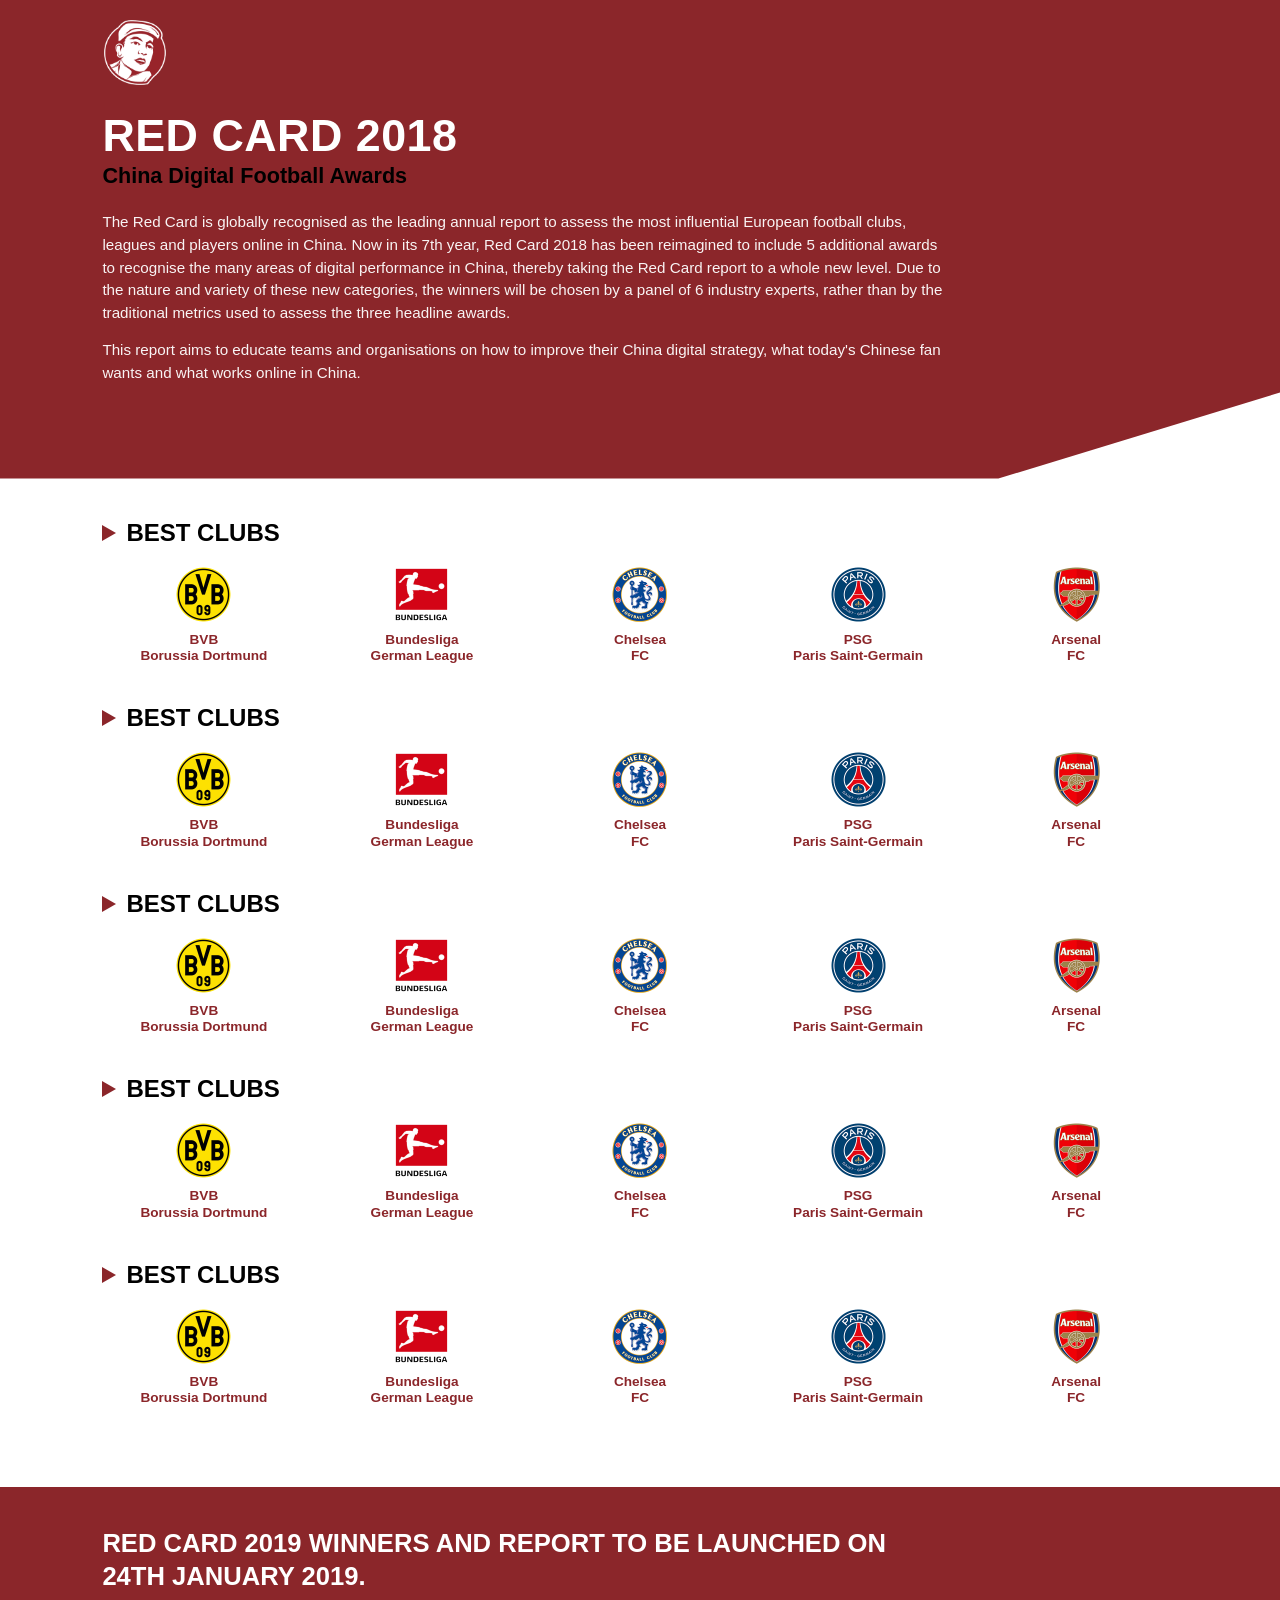
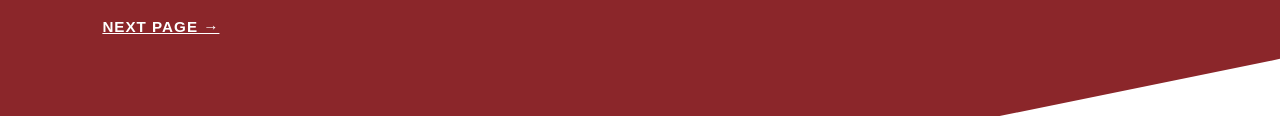
<file: index.html>
<!DOCTYPE html>
<html lang="en">
<head>
  <meta charset="UTF-8">
  <meta name="viewport" content="width=device-width, initial-scale=1.0">
  <title>Red Card 2018 - China Digital Football Awards</title>
  <link rel="stylesheet" href="style.css">
</head>
<body>

  <!-- HERO BANNER (Logo inside Red section) -->
  <section class="hero-section">
    <div class="logo-container">
      <img src="images/logo.png" alt="Logo" class="site-logo">
    </div>

    <h1 class="hero-title">RED CARD 2018</h1>
    <h2 class="hero-subtitle">China Digital Football Awards</h2>
    <p class="hero-desc">
      The Red Card is globally recognised as the leading annual report to assess the most influential European football clubs, leagues and players online in China. Now in its 7th year, Red Card 2018 has been reimagined to include 5 additional awards to recognise the many areas of digital performance in China, thereby taking the Red Card report to a whole new level. Due to the nature and variety of these new categories, the winners will be chosen by a panel of 6 industry experts, rather than by the traditional metrics used to assess the three headline awards.
    </p>
    <p class="hero-desc">
      This report aims to educate teams and organisations on how to improve their China digital strategy, what today's Chinese fan wants and what works online in China.
    </p>
  </section>

  <!-- CONTENT SECTION -->
  <main class="content-container">
    <section class="category-row">
      <h3 class="category-title">BEST CLUBS</h3>
      <div class="cards-grid">
        <div class="card"><img src="images/1.png" alt="BVB"><div class="card-title">BVB</div><div class="card-desc">Borussia Dortmund</div></div>
        <div class="card"><img src="images/2.png" alt="Bundesliga"><div class="card-title">Bundesliga</div><div class="card-desc">German League</div></div>
        <div class="card"><img src="images/3.png" alt="Chelsea"><div class="card-title">Chelsea</div><div class="card-desc">FC</div></div>
        <div class="card"><img src="images/4.png" alt="PSG"><div class="card-title">PSG</div><div class="card-desc">Paris Saint-Germain</div></div>
        <div class="card"><img src="images/5.png" alt="Arsenal"><div class="card-title">Arsenal</div><div class="card-desc">FC</div></div>
      </div>
    </section>

    <section class="category-row">
      <h3 class="category-title">BEST CLUBS</h3>
      <div class="cards-grid">
        <div class="card"><img src="images/1.png" alt="BVB"><div class="card-title">BVB</div><div class="card-desc">Borussia Dortmund</div></div>
        <div class="card"><img src="images/2.png" alt="Bundesliga"><div class="card-title">Bundesliga</div><div class="card-desc">German League</div></div>
        <div class="card"><img src="images/3.png" alt="Chelsea"><div class="card-title">Chelsea</div><div class="card-desc">FC</div></div>
        <div class="card"><img src="images/4.png" alt="PSG"><div class="card-title">PSG</div><div class="card-desc">Paris Saint-Germain</div></div>
        <div class="card"><img src="images/5.png" alt="Arsenal"><div class="card-title">Arsenal</div><div class="card-desc">FC</div></div>
      </div>
    </section>

    <section class="category-row">
      <h3 class="category-title">BEST CLUBS</h3>
      <div class="cards-grid">
        <div class="card"><img src="images/1.png" alt="BVB"><div class="card-title">BVB</div><div class="card-desc">Borussia Dortmund</div></div>
        <div class="card"><img src="images/2.png" alt="Bundesliga"><div class="card-title">Bundesliga</div><div class="card-desc">German League</div></div>
        <div class="card"><img src="images/3.png" alt="Chelsea"><div class="card-title">Chelsea</div><div class="card-desc">FC</div></div>
        <div class="card"><img src="images/4.png" alt="PSG"><div class="card-title">PSG</div><div class="card-desc">Paris Saint-Germain</div></div>
        <div class="card"><img src="images/5.png" alt="Arsenal"><div class="card-title">Arsenal</div><div class="card-desc">FC</div></div>
      </div>
    </section>

    <section class="category-row">
      <h3 class="category-title">BEST CLUBS</h3>
      <div class="cards-grid">
        <div class="card"><img src="images/1.png" alt="BVB"><div class="card-title">BVB</div><div class="card-desc">Borussia Dortmund</div></div>
        <div class="card"><img src="images/2.png" alt="Bundesliga"><div class="card-title">Bundesliga</div><div class="card-desc">German League</div></div>
        <div class="card"><img src="images/3.png" alt="Chelsea"><div class="card-title">Chelsea</div><div class="card-desc">FC</div></div>
        <div class="card"><img src="images/4.png" alt="PSG"><div class="card-title">PSG</div><div class="card-desc">Paris Saint-Germain</div></div>
        <div class="card"><img src="images/5.png" alt="Arsenal"><div class="card-title">Arsenal</div><div class="card-desc">FC</div></div>
      </div>
    </section>

    <section class="category-row">
      <h3 class="category-title">BEST CLUBS</h3>
      <div class="cards-grid">
        <div class="card"><img src="images/1.png" alt="BVB"><div class="card-title">BVB</div><div class="card-desc">Borussia Dortmund</div></div>
        <div class="card"><img src="images/2.png" alt="Bundesliga"><div class="card-title">Bundesliga</div><div class="card-desc">German League</div></div>
        <div class="card"><img src="images/3.png" alt="Chelsea"><div class="card-title">Chelsea</div><div class="card-desc">FC</div></div>
        <div class="card"><img src="images/4.png" alt="PSG"><div class="card-title">PSG</div><div class="card-desc">Paris Saint-Germain</div></div>
        <div class="card"><img src="images/5.png" alt="Arsenal"><div class="card-title">Arsenal</div><div class="card-desc">FC</div></div>
      </div>
    </section>
  </main>

  <!-- FOOTER -->
  <footer class="footer-banner">
    <h2 class="footer-text">
      RED CARD 2019 WINNERS AND REPORT TO BE LAUNCHED ON 24TH JANUARY 2019.
    </h2>
    <div class="next-page-container">
      <a href="submission.html" class="next-page-btn">NEXT PAGE &rarr;</a>
    </div>
  </footer>

</body>
</html>
</file>
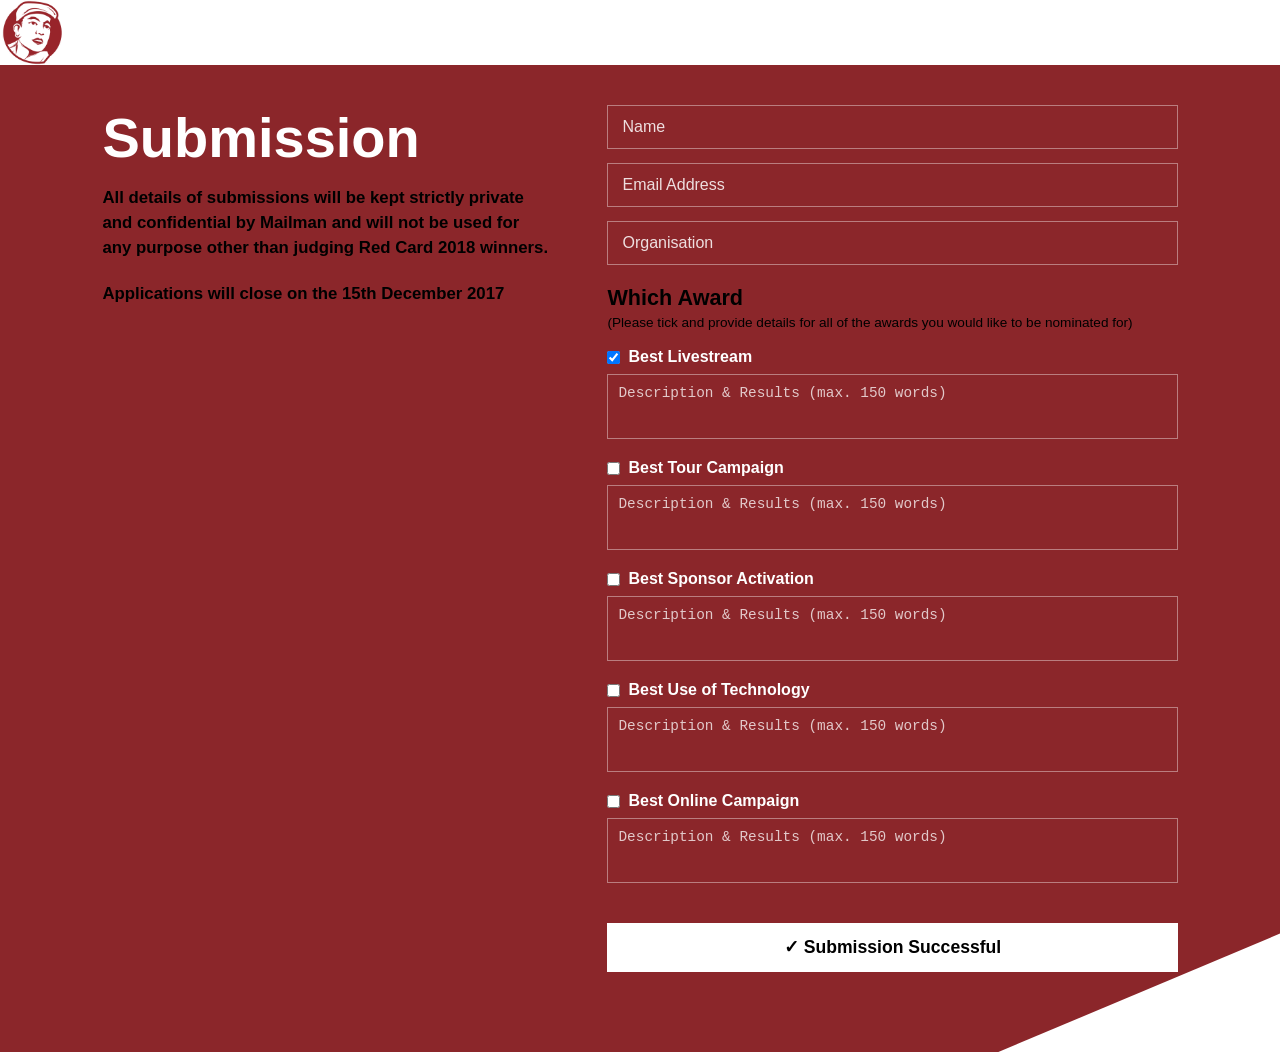
<file: submission.html>
<!DOCTYPE html>
<html lang="en">
<head>
  <meta charset="UTF-8">
  <meta name="viewport" content="width=device-width, initial-scale=1.0">
  <title>Submission - Red Card 2018</title>
  <link rel="stylesheet" href="style.css">
</head>
<body class="submission-body">

  <header class="top-header">
    <img src="images/logo.png" alt="Logo" class="site-logo">
  </header>

  <div class="form-page-container">
    
    <div class="form-left-info">
      <h1 class="form-main-heading">Submission</h1>
      <p class="form-info-text">
        All details of submissions will be kept strictly private and confidential by Mailman and will not be used for any purpose other than judging Red Card 2018 winners.
      </p>
      <p class="form-deadline-text">
        Applications will close on the 15th December 2017
      </p>
    </div>

    <div class="form-right-container">
      <form action="#" method="POST">
        
        <div class="form-group">
          <input type="text" placeholder="Name" class="form-input" required>
        </div>
        <div class="form-group">
          <input type="email" placeholder="Email Address" class="form-input" required>
        </div>
        <div class="form-group">
          <input type="text" placeholder="Organisation" class="form-input" required>
        </div>

        <h3 class="awards-section-title">Which Award</h3>
        <p class="awards-instruction">(Please tick and provide details for all of the awards you would like to be nominated for)</p>

        <div class="award-item">
          <label class="award-checkbox-label">
            <input type="checkbox" checked> Best Livestream
          </label>
          <textarea placeholder="Description & Results (max. 150 words)" class="form-textarea"></textarea>
        </div>

        <div class="award-item">
          <label class="award-checkbox-label">
            <input type="checkbox"> Best Tour Campaign
          </label>
          <textarea placeholder="Description & Results (max. 150 words)" class="form-textarea"></textarea>
        </div>

        <div class="award-item">
          <label class="award-checkbox-label">
            <input type="checkbox"> Best Sponsor Activation
          </label>
          <textarea placeholder="Description & Results (max. 150 words)" class="form-textarea"></textarea>
        </div>

        <div class="award-item">
          <label class="award-checkbox-label">
            <input type="checkbox"> Best Use of Technology
          </label>
          <textarea placeholder="Description & Results (max. 150 words)" class="form-textarea"></textarea>
        </div>

        <div class="award-item">
          <label class="award-checkbox-label">
            <input type="checkbox"> Best Online Campaign
          </label>
          <textarea placeholder="Description & Results (max. 150 words)" class="form-textarea"></textarea>
        </div>

        <button type="submit" class="btn-submit">✓ Submission Successful</button>
      </form>
    </div>

  </div>

</body>
</html>
</file>
<file: style.css>
/* RESET & BASE STYLES */
* {
  box-sizing: border-box;
  margin: 0;
  padding: 0;
}

:root {
  --maroon-bg: #8B262A;
  --text-white: #ffffff;
  --text-black: #000000;
  --border-light: rgba(255, 255, 255, 0.4);
}

body {
  font-family: Arial, Helvetica, sans-serif;
  background-color: #ffffff;
  color: #333333;
  width: 100%;
  overflow-x: hidden;
}

/* LOGO STYLES */
.site-logo {
  width: 65px;
  height: 65px;
  object-fit: contain;
  display: block;
}

/* RED CARD PAGE: HERO BANNER (NO WHITE BAR AT TOP) */
.hero-section {
  background-color: var(--maroon-bg);
  color: var(--text-white);
  padding: 20px 20px 80px 20px;
  width: 100%;
  text-align: left;
  clip-path: polygon(0 0, 100% 0, 100% 82%, 78% 100%, 0 100%);
}

.hero-section .logo-container {
  margin-bottom: 25px;
}

.hero-title {
  font-size: 2.8rem;
  font-weight: 900;
  color: var(--text-white);
  margin-bottom: 2px;
  letter-spacing: 0.5px;
  text-transform: uppercase;
}

.hero-subtitle {
  font-size: 1.35rem;
  font-weight: 800;
  color: var(--text-black) !important;
  margin-bottom: 22px;
}

.hero-desc {
  font-size: 0.95rem;
  line-height: 1.5;
  color: var(--text-white);
  margin-bottom: 14px;
  opacity: 0.95;
  max-width: 850px;
}

/* SUBMISSION PAGE HEADER (Top Left) */
.submission-header {
  padding: 15px 20px;
  background-color: #ffffff;
  display: flex;
  justify-content: flex-start;
}

/* CONTENT & GRID */
.content-container {
  padding: 40px 20px;
  width: 100%;
}

.category-row {
  margin-bottom: 40px;
}

.category-title {
  font-size: 1.5rem;
  font-weight: 800;
  text-transform: uppercase;
  color: var(--text-black);
  display: flex;
  align-items: center;
  gap: 10px;
  margin-bottom: 20px;
}

.category-title::before {
  content: "";
  display: inline-block;
  width: 0;
  height: 0;
  border-top: 8px solid transparent;
  border-bottom: 8px solid transparent;
  border-left: 14px solid var(--maroon-bg);
}

.cards-grid {
  display: grid;
  grid-template-columns: repeat(5, 1fr);
  gap: 15px;
}

.card {
  text-align: center;
}

.card img {
  width: 55px;
  height: 55px;
  object-fit: contain;
  margin-bottom: 6px;
}

.card-title, .card-desc {
  font-size: 0.85rem;
  font-weight: 800;
  color: var(--maroon-bg);
  line-height: 1.2;
}

/* FOOTER */
.footer-banner {
  background-color: var(--maroon-bg);
  color: var(--text-white);
  padding: 40px 20px 80px 20px;
  text-align: left;
  clip-path: polygon(0 0, 100% 0, 100% 75%, 78% 100%, 0 100%);
}

.footer-text {
  font-size: 1.6rem;
  font-weight: 900;
  line-height: 1.3;
  text-transform: uppercase;
  max-width: 850px;
}

.next-page-container {
  margin-top: 25px;
  text-align: left;
}

.next-page-btn {
  display: inline-block;
  color: #ffffff;
  font-weight: 800;
  font-size: 0.95rem;
  text-decoration: underline;
  letter-spacing: 1px;
}

/* SUBMISSION PAGE CONTAINER */
.form-page-container {
  background-color: var(--maroon-bg);
  color: var(--text-white);
  padding: 40px 20px 80px 20px;
  width: 100%;
  min-height: calc(100vh - 95px);
  display: flex;
  flex-direction: column;
  gap: 30px;
  text-align: left;
  clip-path: polygon(0 0, 100% 0, 100% 88%, 78% 100%, 0 100%);
}

.form-main-heading {
  font-size: 3.5rem;
  font-weight: 900;
  margin-bottom: 15px;
  color: var(--text-white);
}

.form-info-text,
.form-deadline-text {
  color: var(--text-black) !important;
  font-weight: 800;
  font-size: 1.05rem;
  line-height: 1.5;
  margin-bottom: 20px;
  max-width: 450px;
}

.form-group {
  margin-bottom: 14px;
}

.form-input {
  width: 100%;
  padding: 12px 14px;
  background: transparent;
  border: 1px solid var(--border-light);
  color: var(--text-white);
  font-size: 1rem;
  outline: none;
}

.form-input::placeholder {
  color: rgba(255, 255, 255, 0.85);
}

.awards-section-title {
  font-size: 1.35rem;
  font-weight: 800;
  margin-top: 20px;
  margin-bottom: 4px;
  color: var(--text-black);
}

.awards-instruction {
  font-size: 0.85rem;
  color: var(--text-black);
  margin-bottom: 18px;
}

.award-item {
  margin-bottom: 16px;
}

.award-checkbox-label {
  display: flex;
  align-items: center;
  gap: 8px;
  font-size: 1rem;
  font-weight: 800;
  margin-bottom: 8px;
  color: var(--text-white);
}

.form-textarea {
  width: 100%;
  height: 65px;
  background: transparent;
  border: 1px solid var(--border-light);
  color: var(--text-white);
  padding: 10px;
  font-size: 0.9rem;
  resize: none;
  outline: none;
}

.form-textarea::placeholder {
  color: rgba(255, 255, 255, 0.75);
}

.btn-submit {
  width: 100%;
  background-color: var(--text-white);
  color: var(--text-black);
  border: none;
  padding: 14px;
  font-size: 1.1rem;
  font-weight: 900;
  cursor: pointer;
  margin-top: 20px;
  text-align: center;
}

/* DESKTOP RESPONSIVE */
@media (min-width: 768px) {
  .hero-section, .footer-banner, .form-page-container {
    padding-left: 8%;
    padding-right: 8%;
  }

  .submission-header {
    padding-left: 8%;
  }

  .content-container {
    padding-left: 8%;
    padding-right: 8%;
  }

  .form-page-container {
    flex-direction: row;
    justify-content: space-between;
  }

  .form-left-info {
    flex: 1;
  }

  .form-right-container {
    flex: 1.2;
  }
}
</file>
